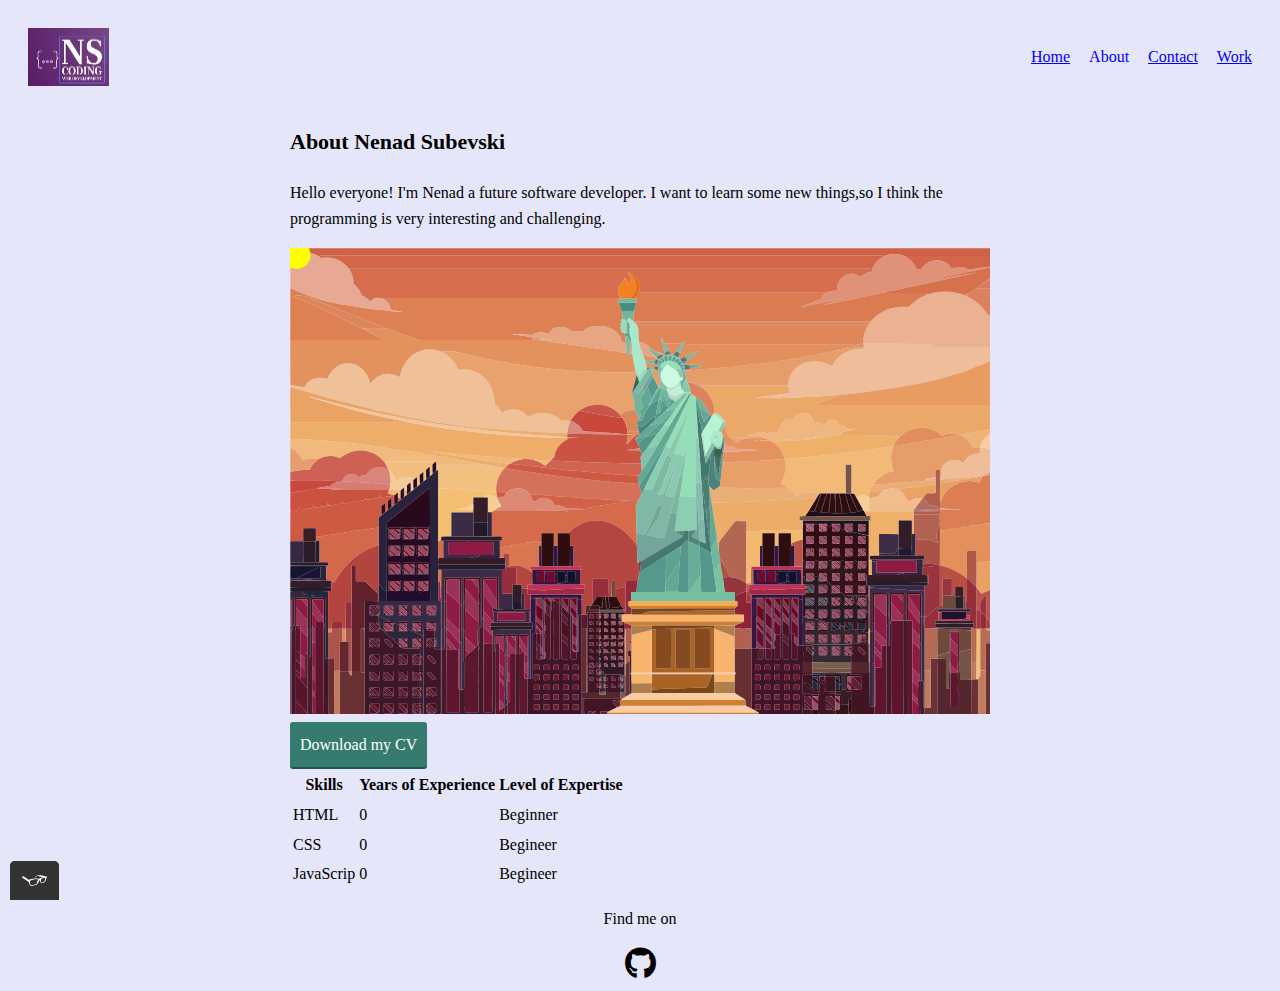
<file: about.html>
<!DOCTYPE html>
<html>
    <head>
        <meta charset="UTF-8">
        <title>Nenad Subevski-portfolio</title>
        <link rel="stylesheet" type="text/css" href="css/styles.css">
        <link rel="stylesheet" href="https://cdnjs.cloudflare.com/ajax/libs/font-awesome/6.0.0-beta3/css/all.min.css">
    </head>
    <body>
          <header class="page-header">
            
            <img src="img/logo.jpg" alt="logo">

            <nav class="main-navigation page-header__item">
             <ul role="menubar" class="navigation-list">
              <li role="presentation">
                <a href="index.html" role="menuitem" class="navigation-list__item">Home</a>
              </li>
              <li role="presentation">
                <a href="about.html" role="menuitem" class="navigation-list__item--active">About</a>
              </li>
              <li role="presentation">
                <a href="contact.html" role="menuitem" class="navigation-list__item">Contact</a>
              </li>
              <li role="presentation">
                <a href="work.html" role="menuitem" class="navigation-list__item">Work</a>
              </li>
             </ul>
            </nav>
          </header>
            <div class="profile">
            <h1>About Nenad Subevski</h1>
            <p> Hello everyone! I'm Nenad a future software developer. I want to learn some new things,so I think the programming is very interesting and challenging.</p>
            <div class="img-container">

              <img src="img/example.svg" alt="description of SVG" style="width: 700px; height: auto;">

          </div>
          <a href="files/cv.pdf" class="button" download>Download my CV</a>
          <table>
            <thead>
              <tr>
                <th>Skills</th>
                <th>Years of Experience</th>
                <th>Level of Expertise</th>
              </tr>
            </thead>
            <body>
              <tr>
                <td>HTML</td>
                <td>0</td>
                <td>Beginner</td>
              </tr>
              <tr>
                <td>CSS</td>
                <td>0</td>
                <td>Begineer</td>
              </tr>
              <tr>
                <td>JavaScrip</td>
                <td>0</td>
                <td>Begineer</td>
              </tr>
            </body>
          </table>
            </div>
           
         
        
            
           
           
        
            
          <footer class="page-footer">
            <p>Find me on</p>
            <div class="social-media">
             <a href="https://github.com/nenadsubi" target="_blank">
              <i class="fab fa-github" style="font-size: 32px; color: black;"></i>
             </a>
            
            
            </div>
        </footer>
            <script src="JS/tota11y.min.js"></script>
      </body>
</html>
</file>
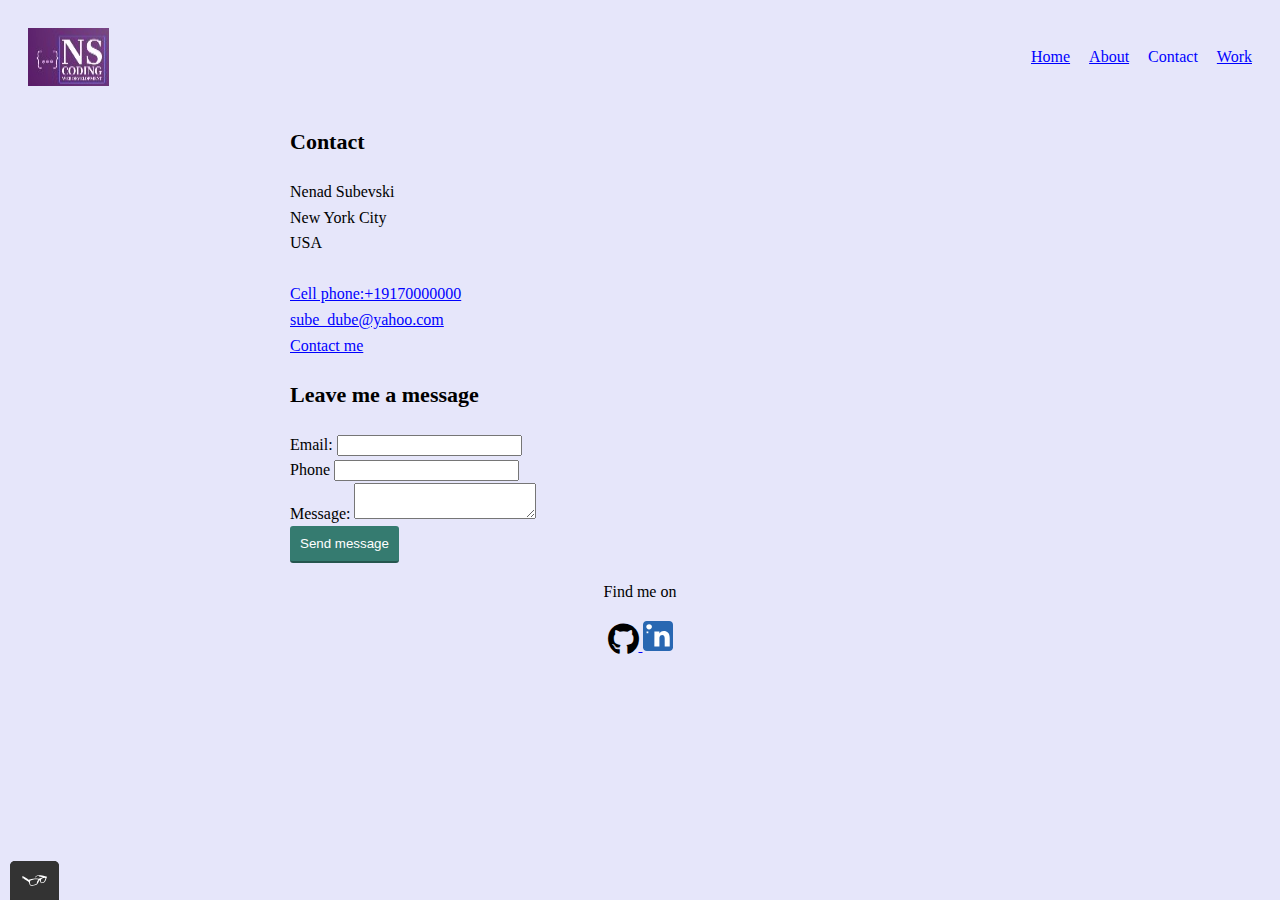
<file: contact.html>
<!DOCTYPE html>
<html>
    <head>
        <meta charset="UTF-8">
        <title>img//Users/nenad/Desktop/Free Logo Maker - Get Custom Logo Designs in Minutes _ Looka.html</title>
        <title>Nenad Subevski</title>
        <link rel="stylesheet" type="text/css" href="css/styles.css">
        <link rel="stylesheet" href="https://cdnjs.cloudflare.com/ajax/libs/font-awesome/6.0.0-beta3/css/all.min.css">
    </head>
    <body>
          <header class="page-header">
            <img src="img/logo.jpg" alt="logo">
            
            <nav class="main-navigation page-header__item">

             <ul role="menubar" class="navigation-list">
               <li role="presentation">
                <a href="index.html" role="menuitem" class="navigation-list__item">Home</a>
              </li>
              <li role="presentation">
                <a href="about.html" role="menuitem" class="navigation-list__item">About</a>
              </li>
              <li role="presentation">
                <a href="contact.html" role="menuitem" class="navigation-list__item--active">Contact</a>
              </li>
              <li role="presentation">
                <a href="work.html" role="menuitem" class="navigation-list__item">Work</a>
              </li>
             </ul>
            </nav>
            </header>
              <div class="profile">
                <h1>Contact</h1>
                <nav>Nenad Subevski <br>
                 New York City<br>
                 USA <br>
                <br>
                <a href="+19170000000">Cell phone:+19170000000</a> <br>
                <a href="mailto:sube_dube@yahoo.com">sube_dube@yahoo.com</a> <br>
                <a href="mailto:contact me">Contact me</a>
                <h1> Leave me a message</h1>
                </nav>
             </div>
            

            <nav>
              <div class="profile">
              <form action="" method="post">
                <label class="standard-label" for="contact-email">Email: </label>
                <label for="contact-mail">
                <input type="email" id="contact-email" required> <br>
                </label>

                <label class="standard-label" for="phone">Phone</label>
                <label for="phone">
                <input type="tel" id="phone"> <br>
                </label>

                <label clas="standard-label" for="Message">Message: </label>
                <label for="Message"> </label>
                <textarea maxlength="240" required></textarea> <br>

                  <input type="submit" value="Send message">
                </form>
                </div>
            </nav>

          
         
            
          <footer class="page-footer">
            <p>Find me on</p>
            <div class="social-media">
             <a href="https://github.com/nenadsubi" target="_blank">
              <i class="fab fa-github" style="font-size: 32px; color: black;"></i>
             </a>
            
            <img src="img/5296501_linkedin_network_linkedin logo_icon.svg" alt="Image description">
            </div>
        </footer>
            <script src="JS/tota11y.min.js"></script>
    </body>
  </html>
</file>
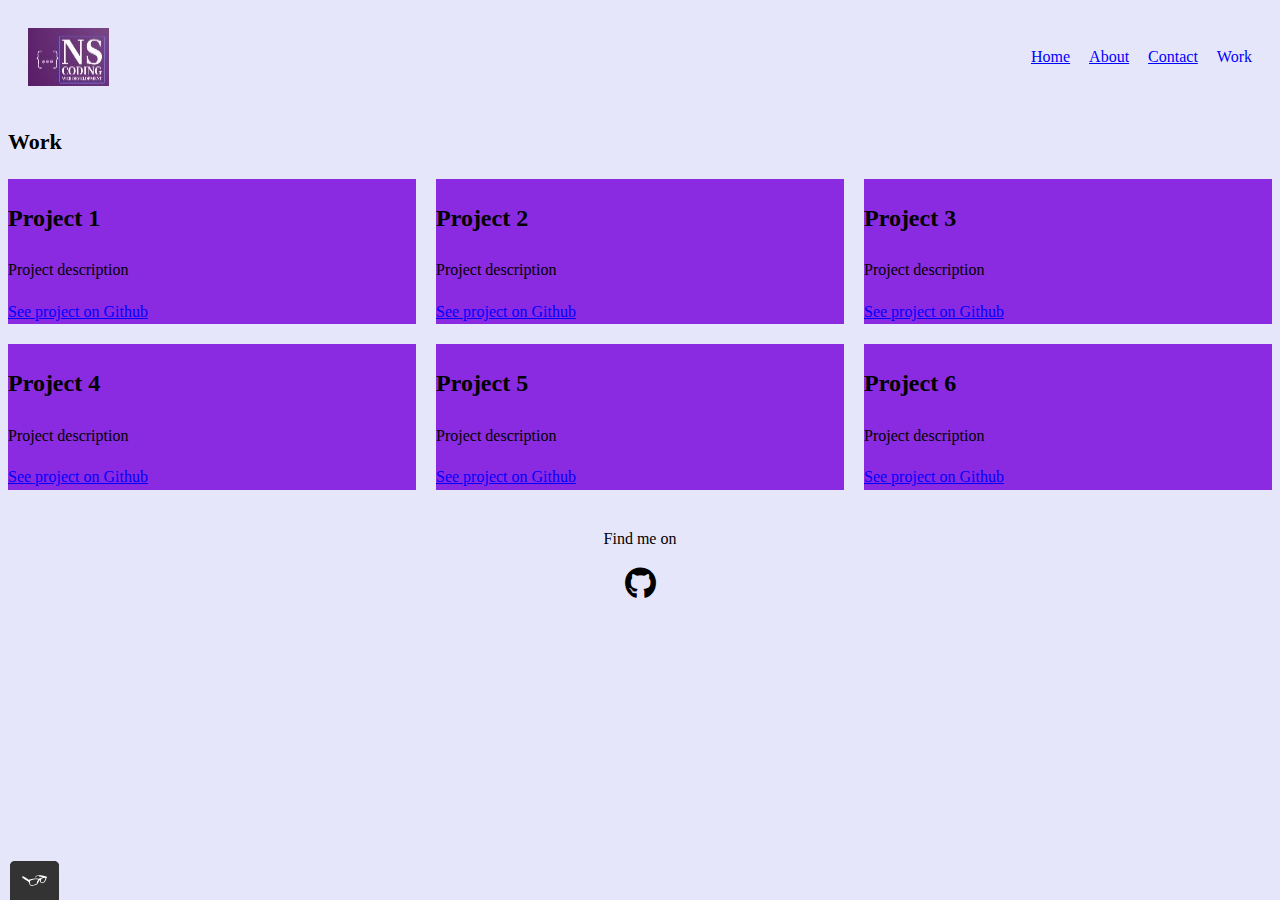
<file: work.html>
<!DOCTYPE html>
  <body>
    <!-- Header including the logo and the main navigation -->
    <header class="page-header">
    <!-- Add logo -->
      <img src="img/logo.jpg" alt="logo">
      
       <link rel="stylesheet" type="text/css" href="css/styles.css">
       <link rel="stylesheet" href="https://cdnjs.cloudflare.com/ajax/libs/font-awesome/6.0.0-beta3/css/all.min.css">

       <nav class="main-navigation page-header__item">
          <ul role="menubar" class="navigation-list">
            <li role="presentation">
              <a href="index.html" role="menuitem" class="navigation-list__item navigation-list__item">Home</a>
            </li>
            <li role="presentation">
              <a href="about.html" role="menuitem" class="navigation-list__item">About</a>
            </li>
            <li role="presentation">
              <a href="contact.html" role="menuitem" class="navigation-list__item">Contact</a>
            </li>
            <li role="presentation">
                <a href="work.html" role="menuitem"  class="navigation-list__item--active">Work</a>
              </li>
          </ul>
       </nav>
    </header>
    <!-- Main content -->
    <section>
        <h1>Work</h1>
        <div class="grid">
           <!-- Grid items will live here -->
           <div class="grid__item">
            <h2>Project 1</h2>
            <p>
                Project description
            </p>
            <a href="#">See project on Github</a>
          </div>
          <div class="grid__item">
            <h2>Project 2</h2>
            <p>
                Project description
            </p>
            <a href="#">See project on Github</a>
          </div>
          <div class="grid__item">
            <h2>Project 3</h2>
            <p>
                Project description
            </p>
            <a href="#">See project on Github</a>
          </div>

          <div class="grid__item">
            <h2>Project 4</h2>
            <p>
                Project description
            </p>
            <a href="#">See project on Github</a>
          </div>

          <div class="grid__item">
            <h2>Project 5</h2>
            <p>
                Project description
            </p>
            <a href="#">See project on Github</a>
          </div>


           <div class="grid__item">
            <h2>Project 6</h2>
            <p>
                Project description
            </p>
            <a href="#">See project on Github</a>
          </div>
          <div class="img-container">
          </div>
          <div id="grid-container">
            <div class="grid__item"></div>
            <div class="grid__item"></div>
            <div class="grid__item"></div>
            <div class="grid__item"></div>

          </div>
        </div>


     </section>
    <!-- Footer with links to social media profiles -->
    <footer class="page-footer">
      <p>Find me on</p>
      <div class="social-media">
       <a href="https://github.com/nenadsubi" target="_blank">
        <i class="fab fa-github" style="font-size: 32px; color: black;"></i>
       </a>
      </div>
  </footer>
    <script src="JS/tota11y.min.js"></script>
  </body>
</file>
<file: css/styles.css>
/*
Colors used

Text Color (LightSeaGreen): #20B2AA;
Backround Color (Lavander): #e6e6fa;
Primary Color (Blue1): #0000FF;
Link color visited (Red1):#FF0000 ;
Link color active (Gray60): #999999;
*/
:root {
    --primary-color: #0000FF;
    --backround-color: #e6e6fa;
    --text-color: #20B2AA;
    --link-color-visited: #FF0000;
    --link-color-active: #999999;
    --largeScale: 2.1;
  }
a {
    color: var(--primary-color);
}


*{
    box-sizing: border-box;
}
body {
     background-color: #e6e6fa;
     font-family: 'Lato', 'sans-serif';
     font-weight: 400;
     font-size: 16px;
     line-height: 1.6;
}

h1 {
    font-size: 22px;
    font-weight: 700;
    line-height: 2;
}

a {
    color: #0000FF;
}

a:visited {
    /* visited link */
    color:#FF0000 ;
}

a:hover,
a:focus {
    /* No underlining hoverwing over a link */
    text-decoration: none;
}

a:active {
    /* selected link */
    color: #999999;
}

button,
input[type="submit"] {
    border: none;
    background-color: #357b70;
    color: white;
    text-decoration: none;
    padding: 10px;
    border-radius: 3px;
    border-bottom: 2px solid rgba(0, 0, 0, 0.3);
}

.button, button {
    /* overwrites browser defaults and resets the border */
    border: none;
    display: inline-block;
    /* takes the font from the outer container */
    font-family: inherit;
    /* styles the button */
    background-color: #357b70;
    color: white;
    text-decoration: none;
    padding: 10px;
    border-radius: 3px;
    /* width of the border, type, color */
    border-bottom: 2px solid rgba(0, 0, 0, 0.3);
    transition-duration: 0.2s;
    transition-property: opacity;
  }

button:hover,
button:focus,
input[type="submit"]:hover,
input[type="submit"]:focus {
    cursor: pointer;
    opacity:  0.8;
}


.page-header  {
    display: flex;
    width:  100%;
    padding: 20px;
}

.page-header__item {
    flex: 0 1 200px;
}

.page-header__item:last-child {
    flex-grow: 1;
    text-align: right;
}

.navigatiion-list {
    list-style-type: none;
}

.navigation-list li {
    display: inline-block;
    margin-left: 15px;
}

.navigation-list__item--active {
    text-decoration: none;
}

.profile {
    max-width: 700px;
    margin: 0 auto;
}

.profile__portrait {
    float: left;
    width: 250px;
    margin-right: 40px;
    border-radius: 50%;
}


.page-footer {
    clear: both;
    display: flex;
    flex-direction: column;
    align-items: center;
}

 
.grid-container {
    display:grid;

}
.grid__item {
    background-color: blueviolet;
    
}

.grid {
    display: grid;
    grid-template-columns: 1fr 1fr 1fr;
    grid-gap: 20px;

}

@media all and (max-width: 500px) {
    .grid {
       grid-template-columns: 1fr
    }
}
@media all and (min-width: 500px) and (max-width: 500px) and (max-width: 750px) {
    .grid{
        grid-template-columns: 1fr 1fr;
    }
}
@media all and (max-width: 750px) {
    .grid {
        grid-gap: 10px;
    }
    
    
       
    .grid__item:nth-last-child{
        grid-column: auto / auto;
        grid-row: auto/ auto;
    }
    h1 {
        font-size: 22px;
    }
}
</file>
